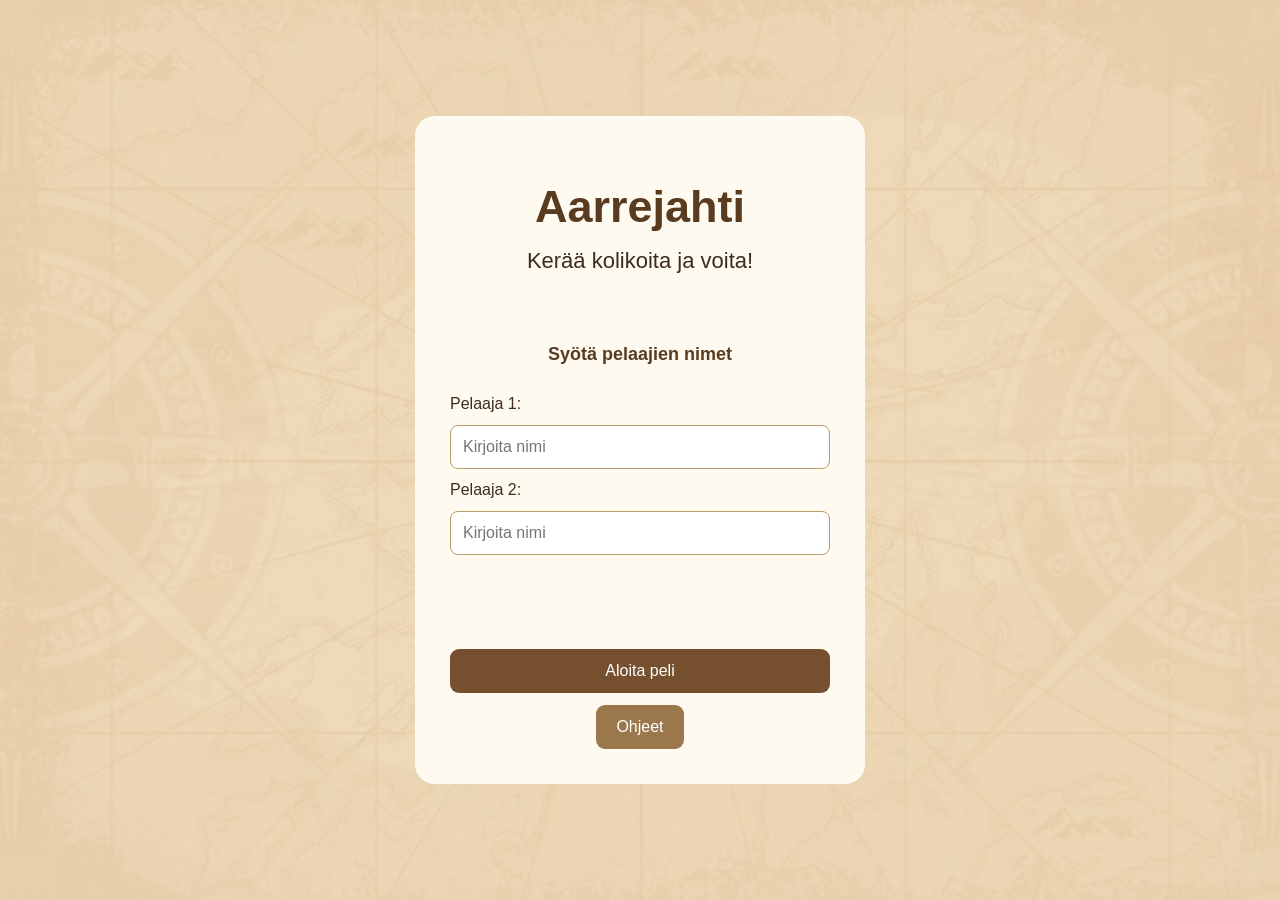
<file: index.html>
<!DOCTYPE html>
<html lang="fi">
<head>
    <meta charset="UTF-8">
    <meta name="viewport" content="width=device-width, initial-scale=1.0">
    <title>Aarrejahti</title>
    <link rel="stylesheet" href="style.css">
    <script src="/static/main.js" defer></script>
</head>
<body class="etusivu">
    <main class="aloitus-container">
    <h1>Aarrejahti</h1>
    <p>Kerää kolikoita ja voita!</p>

    <div id="pelaajien-nimet">
        <h2>Syötä pelaajien nimet</h2>
        
        <form id="start-form">
            <label for="pelaaja1">Pelaaja 1:</label>
            <input type="text" id="pelaaja1" placeholder="Kirjoita nimi">

            
            <label for="pelaaja2">Pelaaja 2:</label>
            <input type="text" id="pelaaja2" placeholder="Kirjoita nimi">
                
            <p id="error-message"></p>
            <button type="submit" class="main-button">
                Aloita peli
            </button>
        </form>
    </div>

    <a href="instructions.html" class="instruction-button">
        Ohjeet
    </a>

    </main>
</body>
</html>
</file>
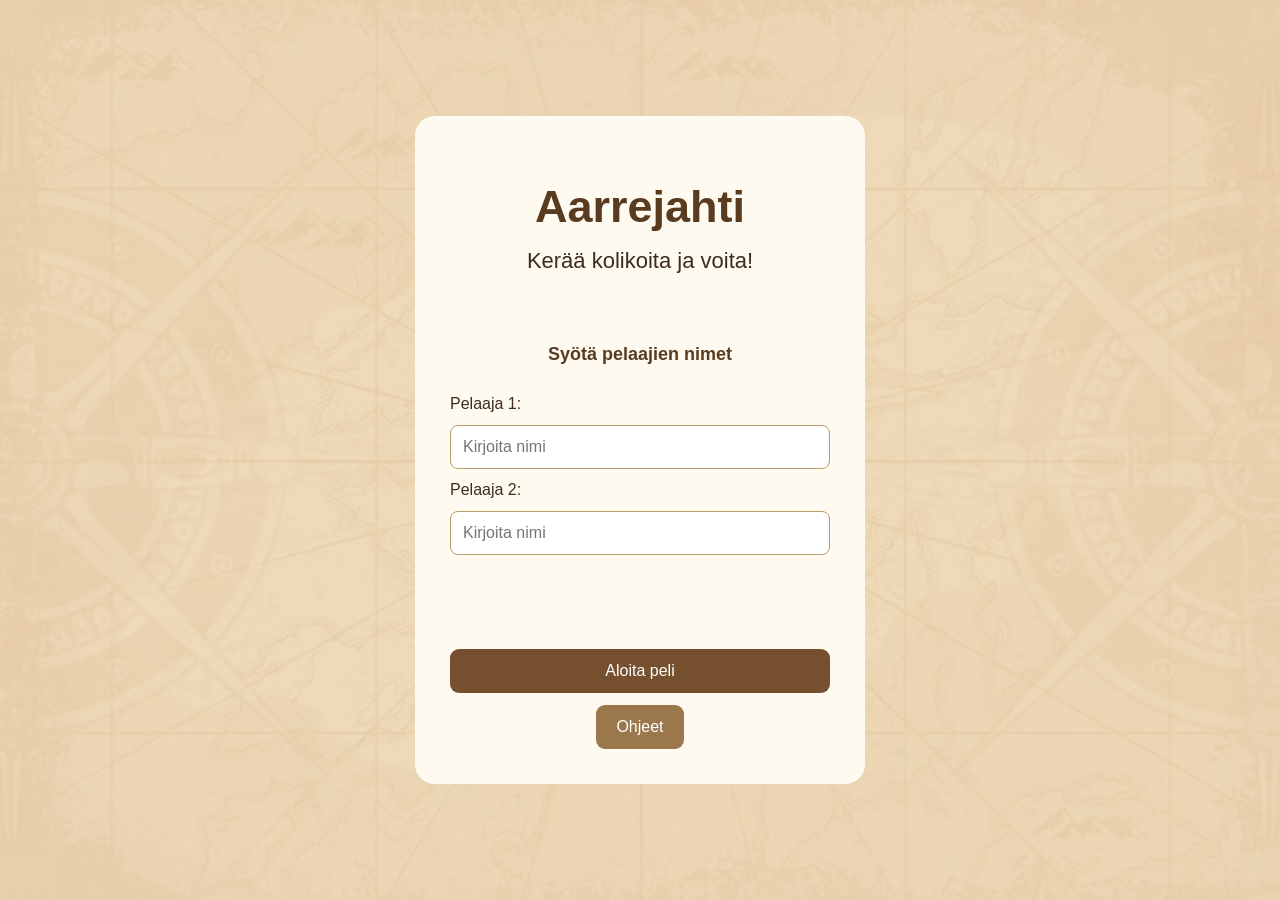
<file: templates/index.html>
<!DOCTYPE html>
<html lang="fi">
<head>
    <meta charset="UTF-8">
    <meta name="viewport" content="width=device-width, initial-scale=1.0">
    <title>Aarrejahti</title>
    <link rel="stylesheet" href="/static/style.css">
    <script src="/static/main.js" defer></script>
</head>
<body class="etusivu">
    <main class="aloitus-container">
    <h1>Aarrejahti</h1>
    <p>Kerää kolikoita ja voita!</p>

    <div id="pelaajien-nimet">
        <h2>Syötä pelaajien nimet</h2>
        
        <form id="start-form">
            <label for="pelaaja1">Pelaaja 1:</label>
            <input type="text" id="pelaaja1" placeholder="Kirjoita nimi">

            
            <label for="pelaaja2">Pelaaja 2:</label>
            <input type="text" id="pelaaja2" placeholder="Kirjoita nimi">
                
            <p id="error-message"></p>
            <button type="submit" class="main-button">
                Aloita peli
            </button>
        </form>
    </div>

    <a href="/templates/instructions.html" class="instruction-button">
        Ohjeet
    </a>

    </main>
</body>
</html>
</file>
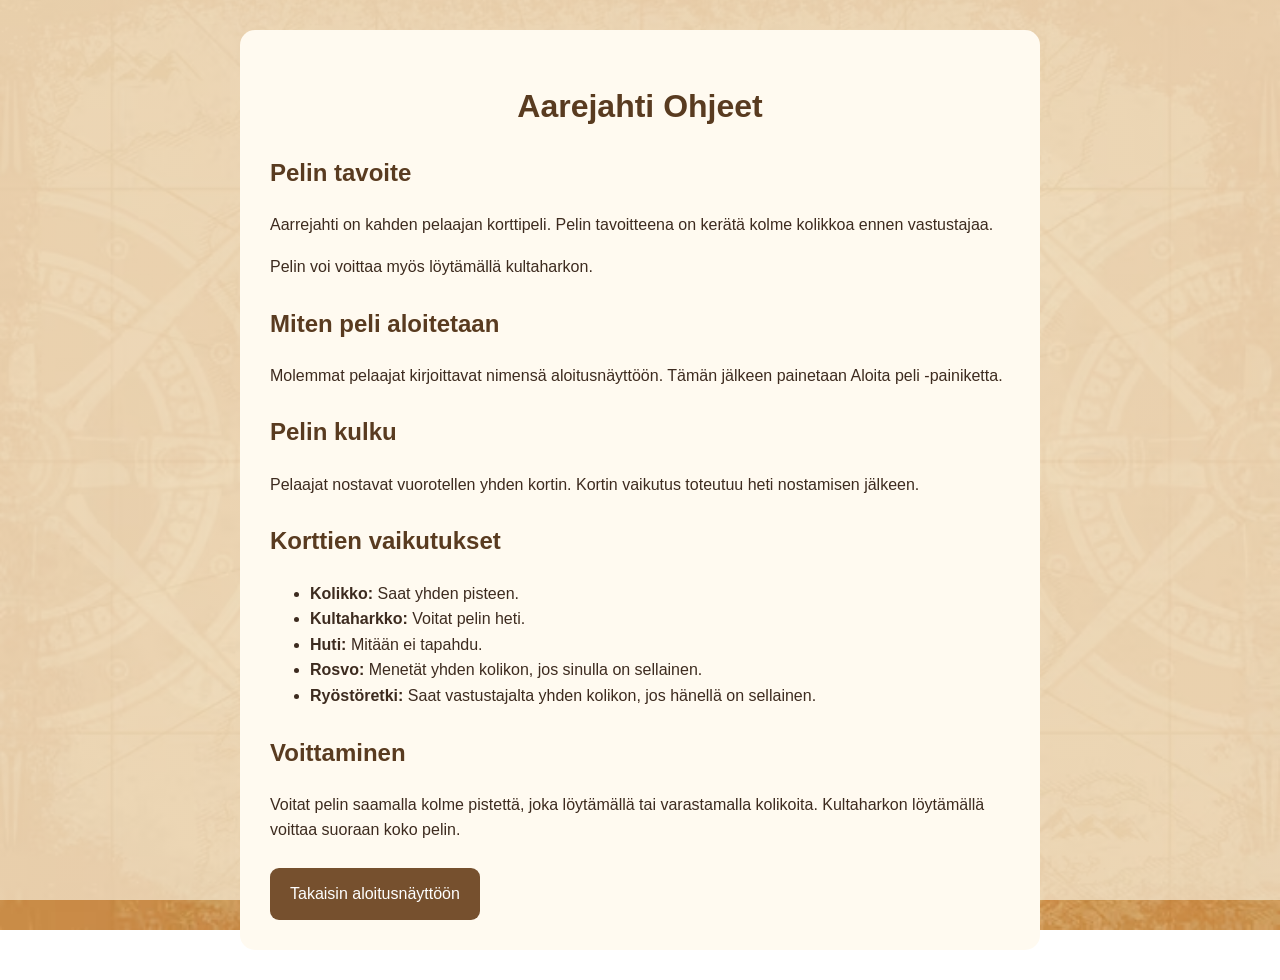
<file: instructions.html>
<!DOCTYPE html>
<html lang="fi">
  <head>
    <meta charset="UTF-8">
    <meta name="viewport" content="width=device-width, initial-scale=1.0">
    <title>Aarrejahti - Ohjeet</title>
    <link rel="stylesheet" href="style.css">
  </head>
  <body class="ohjesivu">
    <main class="instructions-container">
      <h1>Aarejahti Ohjeet</h1>

        <section>
            <h2>Pelin tavoite</h2>
            <p>
                Aarrejahti on kahden pelaajan korttipeli.
                Pelin tavoitteena on kerätä kolme kolikkoa
                ennen vastustajaa.
            </p>
            <p>
                Pelin voi voittaa myös löytämällä kultaharkon.
            </p>
        </section>

        <section>
            <h2>Miten peli aloitetaan</h2>
            <p>
                Molemmat pelaajat kirjoittavat nimensä aloitusnäyttöön.
                Tämän jälkeen painetaan Aloita peli -painiketta.
            </p>
        </section>

        <section>
            <h2>Pelin kulku</h2>
            <p>
                Pelaajat nostavat vuorotellen yhden kortin.
                Kortin vaikutus toteutuu heti nostamisen jälkeen.
            </p>
        </section>

        <section>
            <h2>Korttien vaikutukset</h2>
            <ul>
                <li><strong>Kolikko:</strong> Saat yhden pisteen.</li>
                <li><strong>Kultaharkko:</strong> Voitat pelin heti.</li>
                <li><strong>Huti:</strong> Mitään ei tapahdu.</li>
                <li><strong>Rosvo:</strong> Menetät yhden kolikon, jos sinulla on sellainen.</li>
                <li><strong>Ryöstöretki:</strong> Saat vastustajalta yhden kolikon, jos hänellä on sellainen.</li>
            </ul>
        </section>

        <section>
            <h2>Voittaminen</h2>
            <p>
                Voitat pelin saamalla kolme pistettä, joka löytämällä tai varastamalla kolikoita.
                Kultaharkon löytämällä voittaa suoraan koko pelin.
            </p>
           
        </section>

        <a href="/" class="main-button">
            Takaisin aloitusnäyttöön
        </a>

    </main>
  </body>
</html>
</file>
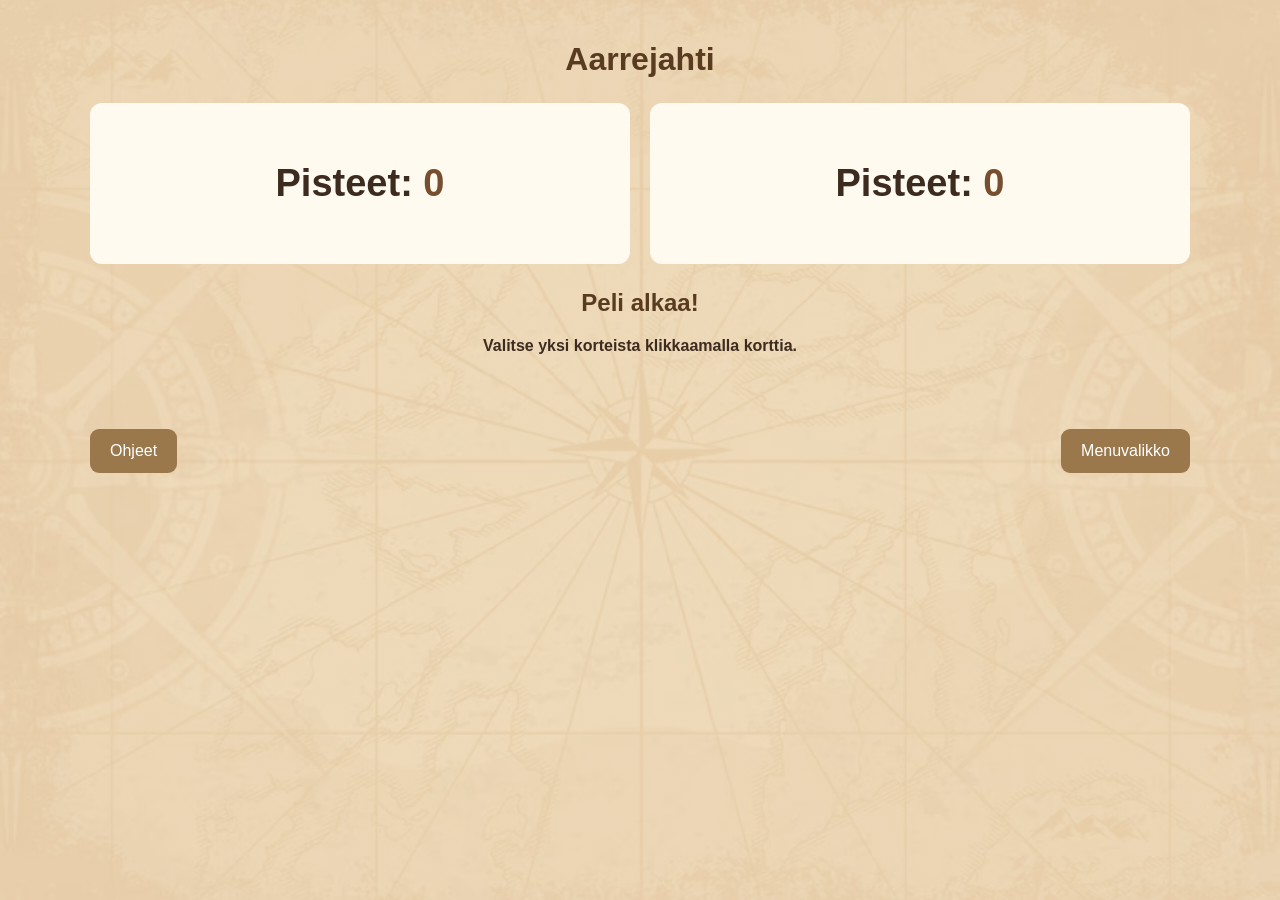
<file: templates/game.html>
<!DOCTYPE html>
<html lang ="fi">
<head>
    <meta charset="UTF-8">
    <meta name="viewport" content="width=device-width, initial-scale=1.0">
    <title>Pelinäkymä</title>
    <link rel="stylesheet" href="/static/style.css">
    <script src="/static/main.js" defer></script>
</head>

<body class="pelisivu"> 

    <h1>Aarrejahti</h1> 

    <main class="game-container"> 
        <section class="players"> 
            <div class="player-box" id="player-one"> 
                <h2 id="player1-name"></h2> 
                <p class="player-points"> 
                    Pisteet: <span id="player1-coins">0</span> 
                </p> 
            </div> 
            <div class="player-box" id="player-two"> 
                <h2 id="player2-name"></h2> 
                <p class="player-points"> 
                    Pisteet: <span id="player2-coins">0</span> 
                </p> 
            </div> 
        </section> 
        <section class="turn-section"> 
            <h2 id="turn-message">Peli alkaa!</h2> 
            <p id="card-message"> 
                Valitse yksi korteista klikkaamalla korttia. 
            </p> 
        </section> 
       
        <section class="card-grid" id="card-grid"> </section> 

        <section id="winner-section" class="winner-section hidden"> 
            <h2 id="winner-message"></h2> 
            <div class="game-navigation"> 
                <button id="restart-button" class="main-button"> 
                    Aloita uudestaan 
                </button> 
                <a href="/" class="secondary-button"> 
                    Palaa päävalikkoon 
                </a> 
            </div> 
        </section> 

        <nav class="game-navigation"> 
            <a href="/templates/instructions.html" class="instruction-button"> 
                Ohjeet 
            </a> 
            <a href="/templates/index.html" class="instruction-button"> 
                Menuvalikko 
            </a> 
        </nav> 
    </main> 
</body> 

</html>
</file>
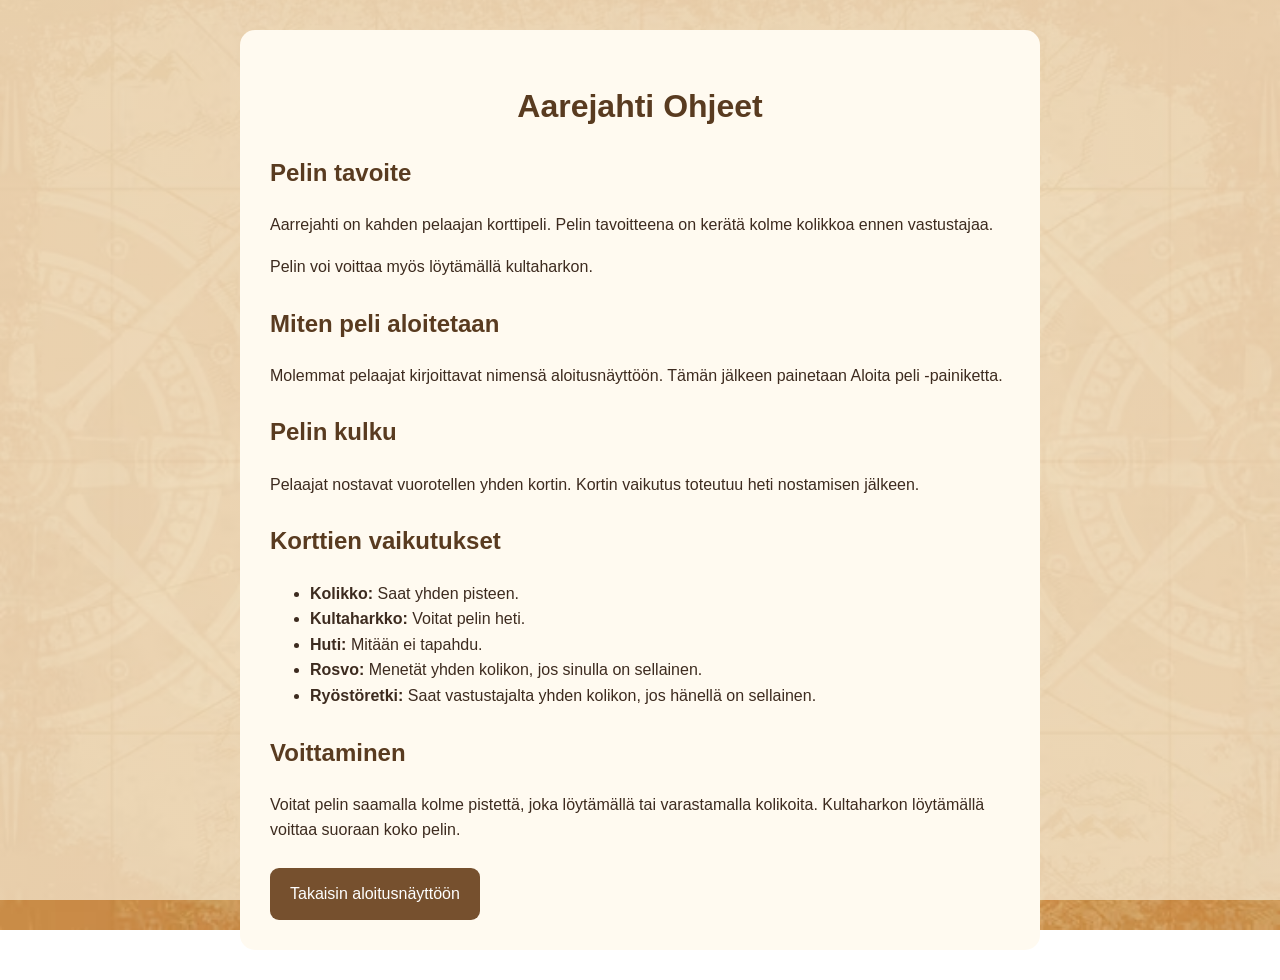
<file: templates/instructions.html>
<!DOCTYPE html>
<html lang="fi">
  <head>
    <meta charset="UTF-8">
    <meta name="viewport" content="width=device-width, initial-scale=1.0">
    <title>Aarrejahti - Ohjeet</title>
    <link rel="stylesheet" href="/static/style.css">
  </head>
  <body class="ohjesivu">
    <main class="instructions-container">
      <h1>Aarejahti Ohjeet</h1>

        <section>
            <h2>Pelin tavoite</h2>
            <p>
                Aarrejahti on kahden pelaajan korttipeli.
                Pelin tavoitteena on kerätä kolme kolikkoa
                ennen vastustajaa.
            </p>
            <p>
                Pelin voi voittaa myös löytämällä kultaharkon.
            </p>
        </section>

        <section>
            <h2>Miten peli aloitetaan</h2>
            <p>
                Molemmat pelaajat kirjoittavat nimensä aloitusnäyttöön.
                Tämän jälkeen painetaan Aloita peli -painiketta.
            </p>
        </section>

        <section>
            <h2>Pelin kulku</h2>
            <p>
                Pelaajat nostavat vuorotellen yhden kortin.
                Kortin vaikutus toteutuu heti nostamisen jälkeen.
            </p>
        </section>

        <section>
            <h2>Korttien vaikutukset</h2>
            <ul>
                <li><strong>Kolikko:</strong> Saat yhden pisteen.</li>
                <li><strong>Kultaharkko:</strong> Voitat pelin heti.</li>
                <li><strong>Huti:</strong> Mitään ei tapahdu.</li>
                <li><strong>Rosvo:</strong> Menetät yhden kolikon, jos sinulla on sellainen.</li>
                <li><strong>Ryöstöretki:</strong> Saat vastustajalta yhden kolikon, jos hänellä on sellainen.</li>
            </ul>
        </section>

        <section>
            <h2>Voittaminen</h2>
            <p>
                Voitat pelin saamalla kolme pistettä, joka löytämällä tai varastamalla kolikoita.
                Kultaharkon löytämällä voittaa suoraan koko pelin.
            </p>
           
        </section>

        <a href="/" class="main-button">
            Takaisin aloitusnäyttöön
        </a>

    </main>
  </body>
</html>
</file>
<file: style.css>
/*  kaikille elementeille laatikkomalli */
* {
    box-sizing: border-box;
}
/* Koko sivun yleiset tyylit */
body {
    margin: 0;
    font-family: Arial, sans-serif;
    background-image:
        linear-gradient(rgba(245, 234, 213, 0.7), rgba(245, 234, 213, 0.7)),
        url("/pictures/taustakuva.jpg");
    background-size: cover;
    background-position: center;
    background-repeat: no-repeat;
    background-attachment: fixed;
    color: #3d2b1f;
}
/*  otsikoiden väri */
h1, h2 {
    color: #593b20;
}

/* Aloitussivu */
.etusivu {
    min-height: 100vh;
    display: flex;
    justify-content: center;
    align-items: center;
    padding: 20px;
}
/* aloitussivun sisältölaatikon tyylit */
.aloitus-container {
    width: 100%;
    max-width: 450px;
    padding: 35px;
    text-align: center;
    background-color: #fffaf0;
    border-radius: 20px;
}
/* Aloitussivun tekstit */
.aloitus-container h1 {
    font-size: 45px;
    margin-bottom: 15px;
}
.aloitus-container p {
    font-size: 22px;
    margin-top: 0;
    margin-bottom: 70px;
}
#pelaajien-nimet h2 {
    font-size: 18px;
    margin-bottom: 30px;
}
/* Aloituslomakkeen asettelu flexboxilla */
#start-form {
    display: flex;
    flex-direction: column;
    gap: 12px;
    text-align: left;
}
/* Lomakkeen tekstikentät */
input {
    padding: 12px;
    border: 1px solid #b99a6b;
    border-radius: 8px;
    font-size: 16px;
}

/* Painikkeet */
.main-button,
.instruction-button {
    display: inline-block;
    padding: 13px 20px;
    border: none;
    border-radius: 9px;
    background-color: #76502e;
    color: white;
    font-size: 16px;
    text-decoration: none;
    text-align: center;
    cursor: pointer;
}
/* Painikkeen väri muuttuu, kun hiiri viedään päälle */
.main-button:hover,
.instruction-button:hover {
    background-color: #4d321d;
}
/* Ohje napin tyylit */
.instruction-button {
    margin-top: 12px;
    background-color: #9b774c;
}

/* Virheilmoitus */
#error-message {
    color: red;
}

/* Ohjesivu */
.ohjesivu {
    min-height: 100vh;
    padding: 30px 15px;
}
/* Ohjeiden sisältölaatikko */
.instructions-container {
    max-width: 800px;
    margin: 0 auto;
    padding: 30px;
    background-color: #fffaf0;
    border-radius: 15px;
    line-height: 1.6;
}
/* Ohjesivun pääotsikko*/
.instructions-container h1 {
    text-align: center;
}
/* Ohjesivun osioiden väli */
.instructions-container section {
    margin-bottom: 25px;
}

/* Pelisivu */
.pelisivu {
    min-height: 100vh;
    padding: 20px;
}
/* Pelisivun pääotsikko */
.pelisivu h1 {
    text-align: center;
}
.game-container {
    max-width: 1100px;
    margin: 0 auto;
}
/*pejaajien tiedot*/
.players {
    display: flex;
    justify-content: space-between;
    gap: 20px;
    margin: 25px 0;
}

/*pelaajan tietolaatikko*/
.player-box{
    width: 50%;
    padding: 18px;
    text-align: center;
    background-color: #fffaf0;
    border: 3px solid transparent;
    border-radius: 12px;
}

.player-points{
    font-size: 38px;
    font-weight: bold;
}

.player-points span {
    font-size: 38px;
    font-weight: bold;
    color: #76502e;
}
/*pelaajan korostus häneen vuorollaan*/
.active-player{
    border-color: #c18b2d;
    background-color: #fffaf0;
}

/*pelin vuorot*/
.turn-section{
    text-align: center;
    margin: 25px 0;
}

/*korttiin liittyvät viestit*/
#card-message{
    min-height: 25px;
    font-weight: bold;  
}
/*pelikortit*/
.card{
    min-height: 100px;
    border-radius: 10px;
    font-size: 30px;
    display: flex;
    justify-content: center;
    align-items: center;
}
/*kääntämättömät kortit*/
.card-back{
    border: 3px solid #5d3d25;
    background-color: #9b774c;
    color: white;
    font-weight: bold;
    cursor: pointer;
}
/* kortin väri muuttuu kun hiiri menee sen päälle*/
.card-back:hover{
    background-color: #5d3d25;
}

.card-grid{
    display: grid;
    grid-template-columns: repeat(10, 1fr);
    gap: 10px;
    margin: 25px 0;
}

/*avatut kortit*/
.card-front{
    border: 3px solid #76502e;
    background-color: #fff1c9;
    cursor: default;
}
/*ilmoitus voittajasta*/
.winner-section{
    padding: 25px;
    margin: 25px 0;
    text-align: center;
    background-color: #fff1c9;
    border: 2px solid #c18b2d;
    border-radius: 12px;
}

/*piilotettaa kyseise id:n omaava luokka*/
.hidden{
    display: none;
}

/*pelisivun alhaalla olevat painikkeet*/
.game-navigation{
    display: flex;
    justify-content: space-between;
    gap: 15px;
    margin-top: 30px;
}
</file>
<file: static/style.css>
/*  kaikille elementeille laatikkomalli */
* {
    box-sizing: border-box;
}
/* Koko sivun yleiset tyylit */
body {
    margin: 0;
    font-family: Arial, sans-serif;
    background-image:
        linear-gradient(rgba(245, 234, 213, 0.7), rgba(245, 234, 213, 0.7)),
        url("/pictures/taustakuva.jpg");
    background-size: cover;
    background-position: center;
    background-repeat: no-repeat;
    background-attachment: fixed;
    color: #3d2b1f;
}
/*  otsikoiden väri */
h1, h2 {
    color: #593b20;
}

/* Aloitussivu */
.etusivu {
    min-height: 100vh;
    display: flex;
    justify-content: center;
    align-items: center;
    padding: 20px;
}
/* aloitussivun sisältölaatikon tyylit */
.aloitus-container {
    width: 100%;
    max-width: 450px;
    padding: 35px;
    text-align: center;
    background-color: #fffaf0;
    border-radius: 20px;
}
/* Aloitussivun tekstit */
.aloitus-container h1 {
    font-size: 45px;
    margin-bottom: 15px;
}
.aloitus-container p {
    font-size: 22px;
    margin-top: 0;
    margin-bottom: 70px;
}
#pelaajien-nimet h2 {
    font-size: 18px;
    margin-bottom: 30px;
}
/* Aloituslomakkeen asettelu flexboxilla */
#start-form {
    display: flex;
    flex-direction: column;
    gap: 12px;
    text-align: left;
}
/* Lomakkeen tekstikentät */
input {
    padding: 12px;
    border: 1px solid #b99a6b;
    border-radius: 8px;
    font-size: 16px;
}

/* Painikkeet */
.main-button,
.instruction-button {
    display: inline-block;
    padding: 13px 20px;
    border: none;
    border-radius: 9px;
    background-color: #76502e;
    color: white;
    font-size: 16px;
    text-decoration: none;
    text-align: center;
    cursor: pointer;
}
/* Painikkeen väri muuttuu, kun hiiri viedään päälle */
.main-button:hover,
.instruction-button:hover {
    background-color: #4d321d;
}
/* Ohje napin tyylit */
.instruction-button {
    margin-top: 12px;
    background-color: #9b774c;
}

/* Virheilmoitus */
#error-message {
    color: red;
}

/* Ohjesivu */
.ohjesivu {
    min-height: 100vh;
    padding: 30px 15px;
}
/* Ohjeiden sisältölaatikko */
.instructions-container {
    max-width: 800px;
    margin: 0 auto;
    padding: 30px;
    background-color: #fffaf0;
    border-radius: 15px;
    line-height: 1.6;
}
/* Ohjesivun pääotsikko*/
.instructions-container h1 {
    text-align: center;
}
/* Ohjesivun osioiden väli */
.instructions-container section {
    margin-bottom: 25px;
}

/* Pelisivu */
.pelisivu {
    min-height: 100vh;
    padding: 20px;
}
/* Pelisivun pääotsikko */
.pelisivu h1 {
    text-align: center;
}
.game-container {
    max-width: 1100px;
    margin: 0 auto;
}
/*pejaajien tiedot*/
.players {
    display: flex;
    justify-content: space-between;
    gap: 20px;
    margin: 25px 0;
}

/*pelaajan tietolaatikko*/
.player-box{
    width: 50%;
    padding: 18px;
    text-align: center;
    background-color: #fffaf0;
    border: 3px solid transparent;
    border-radius: 12px;
}

.player-points{
    font-size: 38px;
    font-weight: bold;
}

.player-points span {
    font-size: 38px;
    font-weight: bold;
    color: #76502e;
}
/*pelaajan korostus häneen vuorollaan*/
.active-player{
    border-color: #c18b2d;
    background-color: #fffaf0;
}

/*pelin vuorot*/
.turn-section{
    text-align: center;
    margin: 25px 0;
}

/*korttiin liittyvät viestit*/
#card-message{
    min-height: 25px;
    font-weight: bold;  
}
/*pelikortit*/
.card{
    min-height: 100px;
    border-radius: 10px;
    font-size: 30px;
    display: flex;
    justify-content: center;
    align-items: center;
}
/*kääntämättömät kortit*/
.card-back{
    border: 3px solid #5d3d25;
    background-color: #9b774c;
    color: white;
    font-weight: bold;
    cursor: pointer;
}
/* kortin väri muuttuu kun hiiri menee sen päälle*/
.card-back:hover{
    background-color: #5d3d25;
}

.card-grid{
    display: grid;
    grid-template-columns: repeat(10, 1fr);
    gap: 10px;
    margin: 25px 0;
}

/*avatut kortit*/
.card-front{
    border: 3px solid #76502e;
    background-color: #fff1c9;
    cursor: default;
}
/*ilmoitus voittajasta*/
.winner-section{
    padding: 25px;
    margin: 25px 0;
    text-align: center;
    background-color: #fff1c9;
    border: 2px solid #c18b2d;
    border-radius: 12px;
}

/*piilotettaa kyseise id:n omaava luokka*/
.hidden{
    display: none;
}

/*pelisivun alhaalla olevat painikkeet*/
.game-navigation{
    display: flex;
    justify-content: space-between;
    gap: 15px;
    margin-top: 30px;
}
</file>
